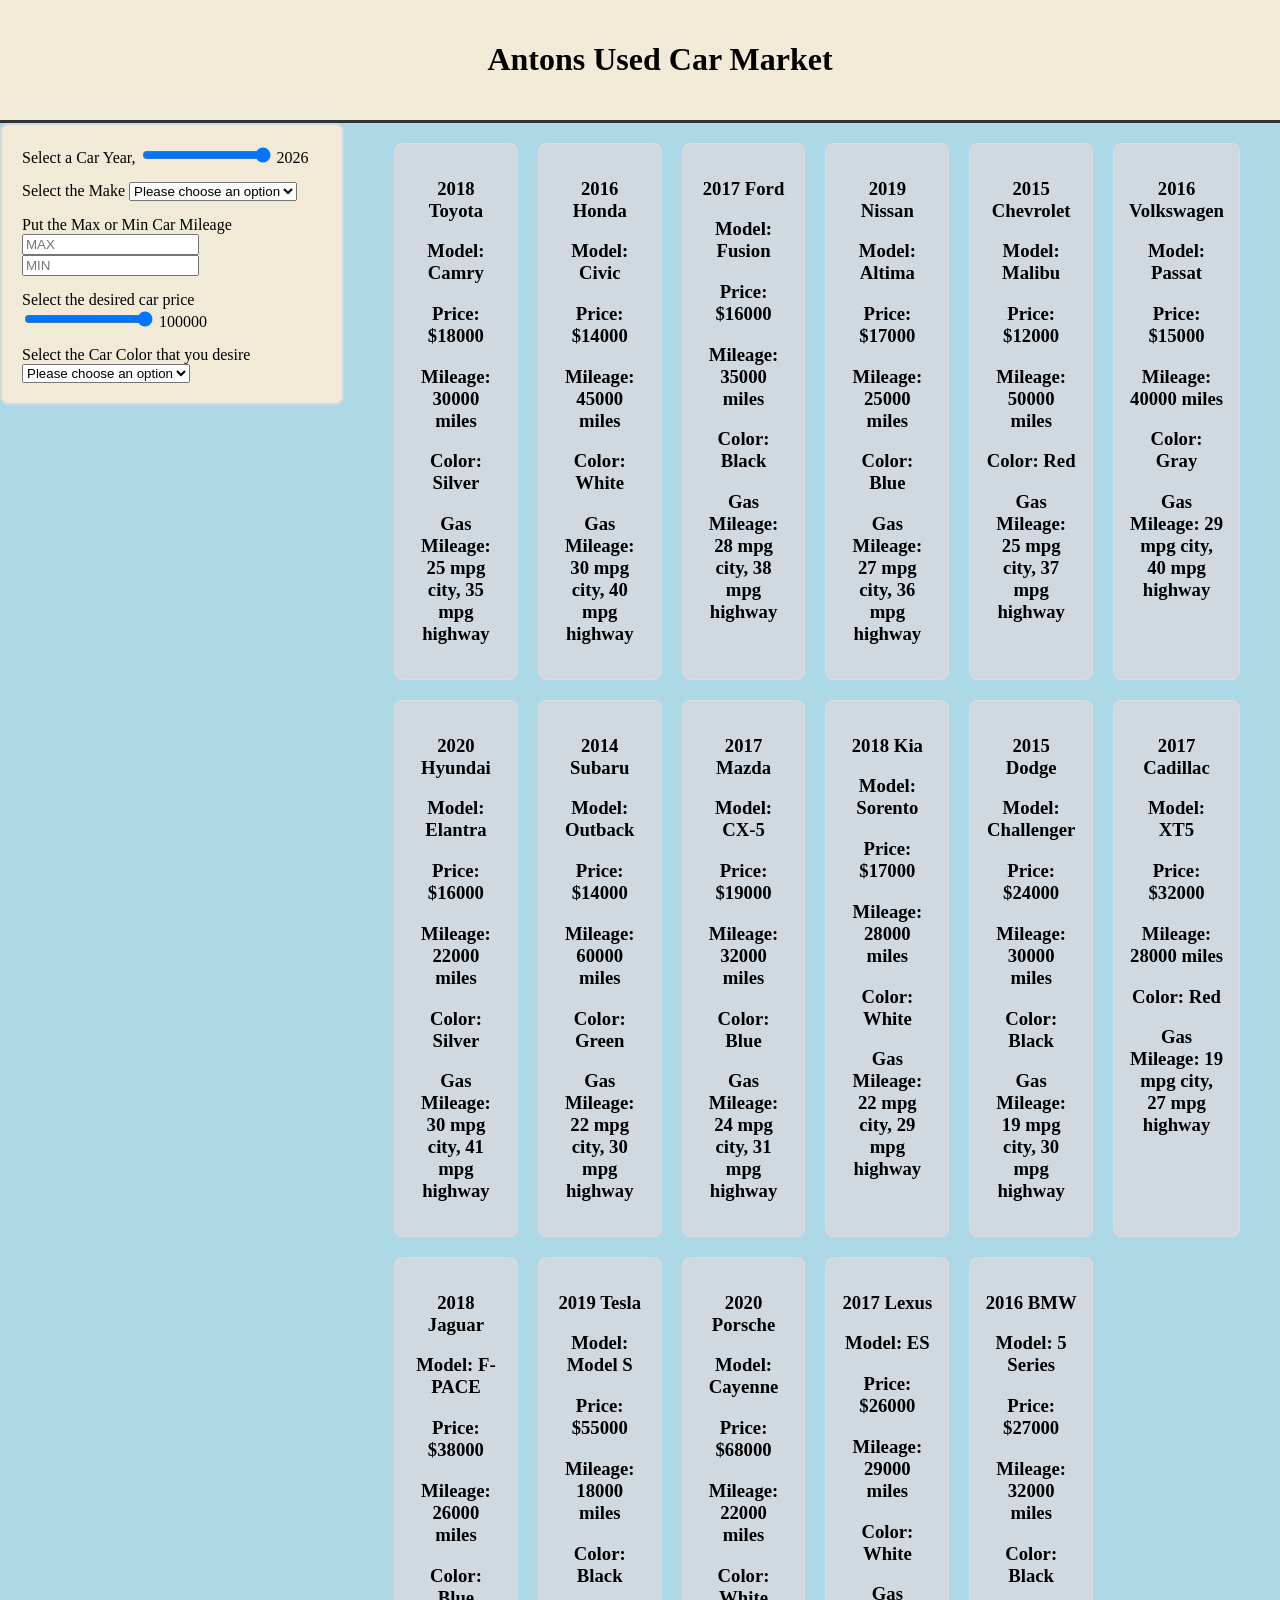
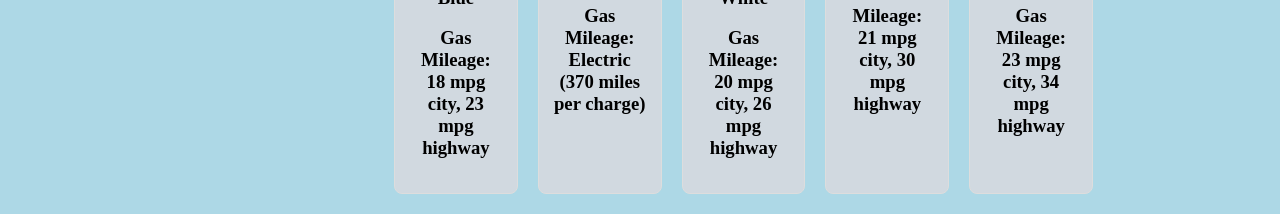
<file: index.html>
<!DOCTYPE html>
<html lang="en">
    <head>
        <title>Antons Used Car's Market</title>
        <link rel="stylesheet" href="Main.css"/>
        <script src="usedCars-TH-1.js"></script>
    </head>
    <body>
        <header><h1>Antons Used Car Market</h1></header>
        <div class="mainlayout">
                <div class="filters">
                    <div class="carYearContainer">
                        <label for="carYear">Select a Car Year</label>,
                        <input type="range" id="carYear" name="carYear" min="2000" max="2026" value="2026">
                        <output id="carYearOutput" for="carYear">2026</output>
                    </div>
                    <div class="CarMakeContainer">
                        <label for="carMake"> Select the Make</label>
                        <select id="carMake" name="carMake">
                            <option value="">Please choose an option</option>
                        </select>
                    </div>
                    <div class="CarMileageContainer">
                        <label for="carMileage">Put the Max or Min Car Mileage</label>
                        <input type="text" id="MaxMileage" name="MaxMileage" placeholder="MAX">
                        <input type="text" id="MinMileage" name="MinMileage" placeholder="MIN">
                    </div>
                    <div class="carPriceContainer">
                        <label for="carPrice">Select the desired car price</label>
                        <input type="range" id="carPrice" name="carPrice" min="0" max="100000" value="100000">
                        <output id="carPriceOutput" for-="carPrice">100000</output>
                    </div>
                    <div class="colorContainer">
                        <label for="carColor"> Select the Car Color that you desire</label>
                        <select id="carColor" name="carColor">
                            <option value="">Please choose an option</option>
                        </select>
                    </div>
                </div>
                <div class="productGrid">
                </div>
                <script src="functions.js"></script>
        </div>
    </body>










</html>
</file>
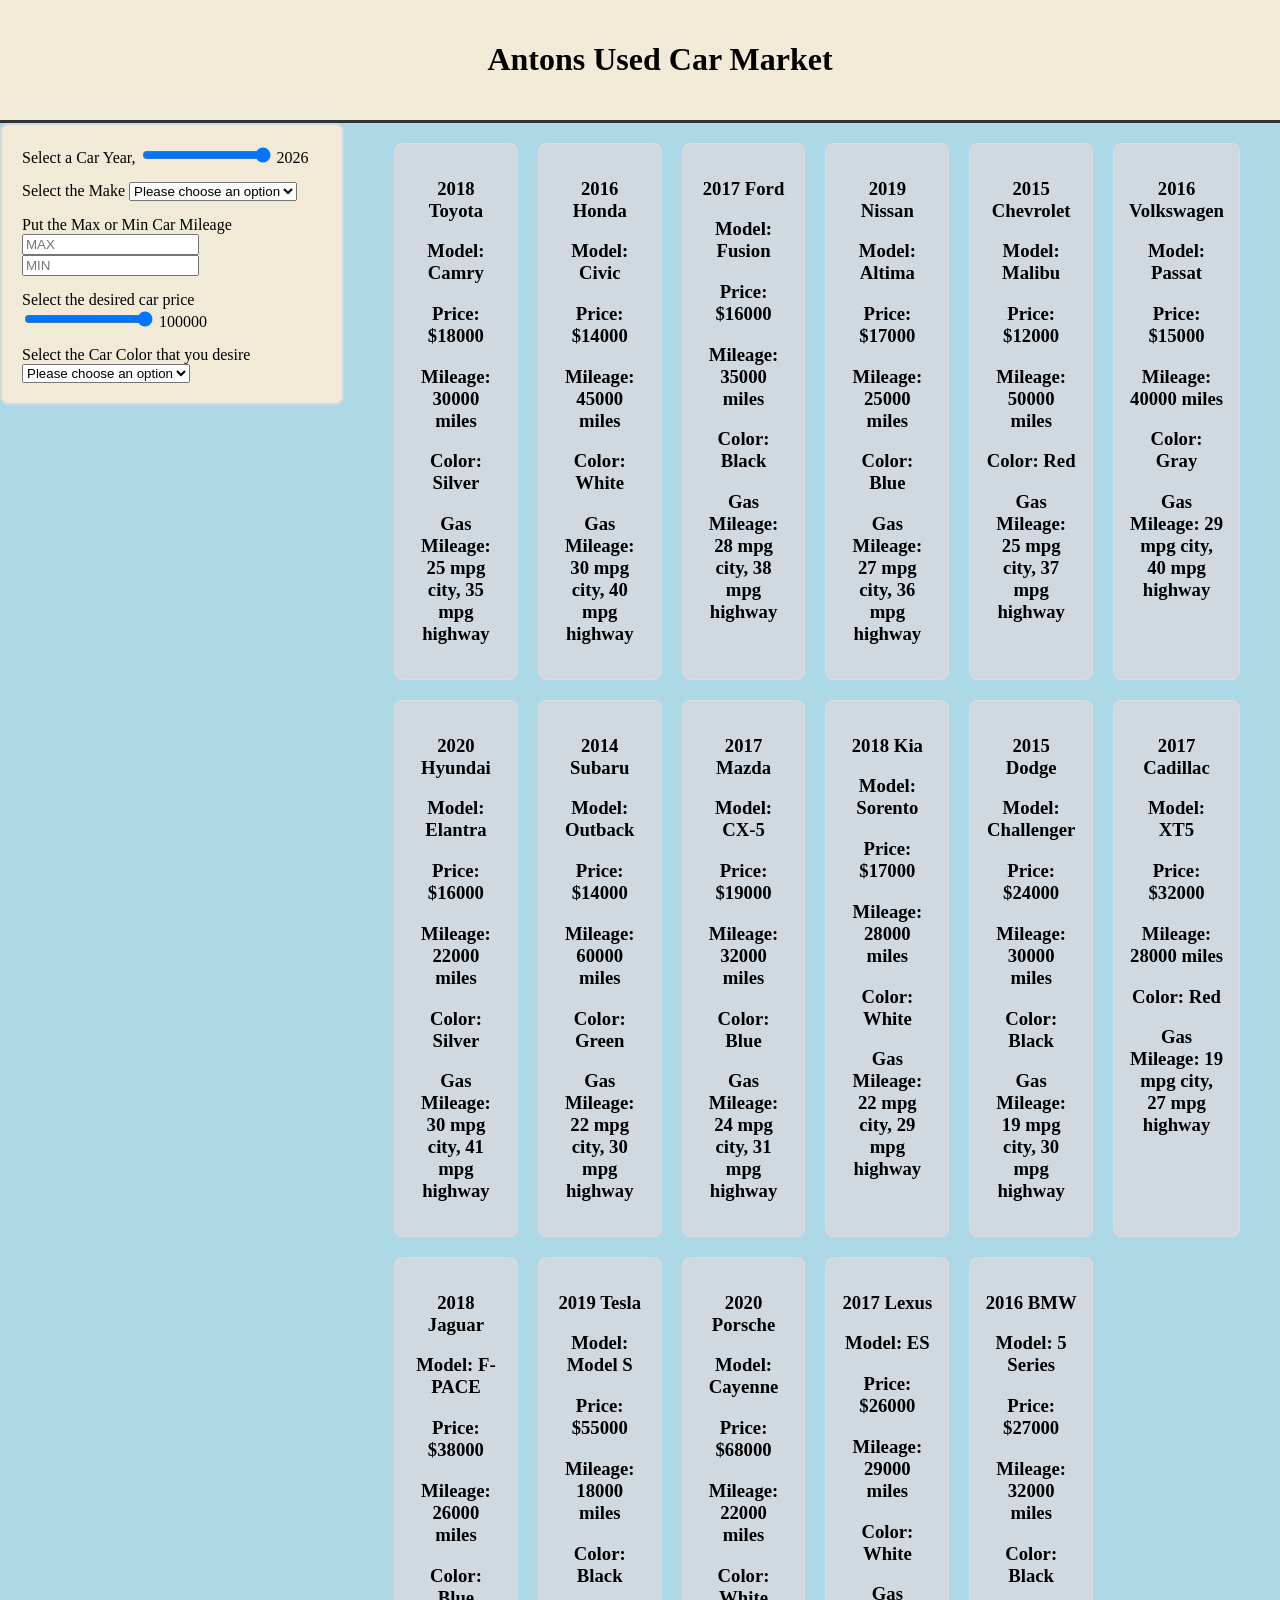
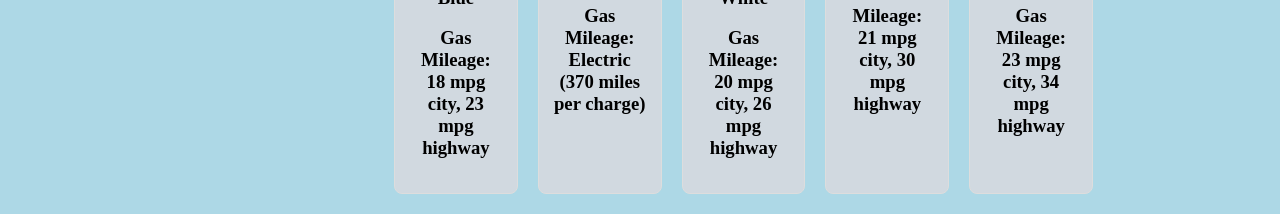
<file: html/index.html>
<!DOCTYPE html>
<html lang="en">
    <head>
        <title>Antons Used Car's Market</title>
        <link rel="stylesheet" href="/css/Main.css"/>
        <script src="/js/usedCars-TH-1.js"></script>
    </head>
    <body>
        <header><h1>Antons Used Car Market</h1></header>
        <div class="mainlayout">
                <div class="filters">
                    <div class="carYearContainer">
                        <label for="carYear">Select a Car Year</label>,
                        <input type="range" id="carYear" name="carYear" min="2000" max="2026" value="2026">
                        <output id="carYearOutput" for="carYear">2026</output>
                    </div>
                    <div class="CarMakeContainer">
                        <label for="carMake"> Select the Make</label>
                        <select id="carMake" name="carMake">
                            <option value="">Please choose an option</option>
                        </select>
                    </div>
                    <div class="CarMileageContainer">
                        <label for="carMileage">Put the Max or Min Car Mileage</label>
                        <input type="text" id="MaxMileage" name="MaxMileage" placeholder="MAX">
                        <input type="text" id="MinMileage" name="MinMileage" placeholder="MIN">
                    </div>
                    <div class="carPriceContainer">
                        <label for="carPrice">Select the desired car price</label>
                        <input type="range" id="carPrice" name="carPrice" min="0" max="100000" value="100000">
                        <output id="carPriceOutput" for-="carPrice">100000</output>
                    </div>
                    <div class="colorContainer">
                        <label for="carColor"> Select the Car Color that you desire</label>
                        <select id="carColor" name="carColor">
                            <option value="">Please choose an option</option>
                        </select>
                    </div>
                </div>
                <div class="productGrid">
                </div>
                <script src="/js/functions.js"></script>
        </div>
    </body>










</html>
</file>
<file: Main.css>
.mainlayout{
    display: flex; 
    align-items: flex-start;
    gap: 30px;
    padding-right:20px;
}
header{
    width: 100%;
    border-bottom: 3px solid #333; 
    padding: 20px;
    text-align: center;
    background-color:#F0EAD6;
}
body {
    background-color: lightblue;
    margin: 0;
}

.filters{
    width: 300px; 
    flex-shrink: 0; 
    border: 2px solid #D1D9E0; 
    border-radius: 8px;
    padding: 20px;
    background-color: #F0EAD6;
    display: flex;
    flex-direction: column; 
    gap: 15px;
}

.productGrid {
  display: grid;
  grid-template-columns: repeat(6, 1fr);
  gap: 20px;
  padding: 20px;
}

.productCard {
  border: 1px solid #ddd;
  padding: 15px;
  text-align: center;
  border-radius: 8px;
  background-color: #D1D9E0;
}
</file>
<file: css/Main.css>
.mainlayout{
    display: flex; 
    align-items: flex-start;
    gap: 30px;
    padding-right:20px;
}
header{
    width: 100%;
    border-bottom: 3px solid #333; 
    padding: 20px;
    text-align: center;
    background-color:#F0EAD6;
}
body {
    background-color: lightblue;
    margin: 0;
}

.filters{
    width: 300px; 
    flex-shrink: 0; 
    border: 2px solid #D1D9E0; 
    border-radius: 8px;
    padding: 20px;
    background-color: #F0EAD6;
    display: flex;
    flex-direction: column; 
    gap: 15px;
}

.productGrid {
  display: grid;
  grid-template-columns: repeat(6, 1fr);
  gap: 20px;
  padding: 20px;
}

.productCard {
  border: 1px solid #ddd;
  padding: 15px;
  text-align: center;
  border-radius: 8px;
  background-color: #D1D9E0;
}
</file>
